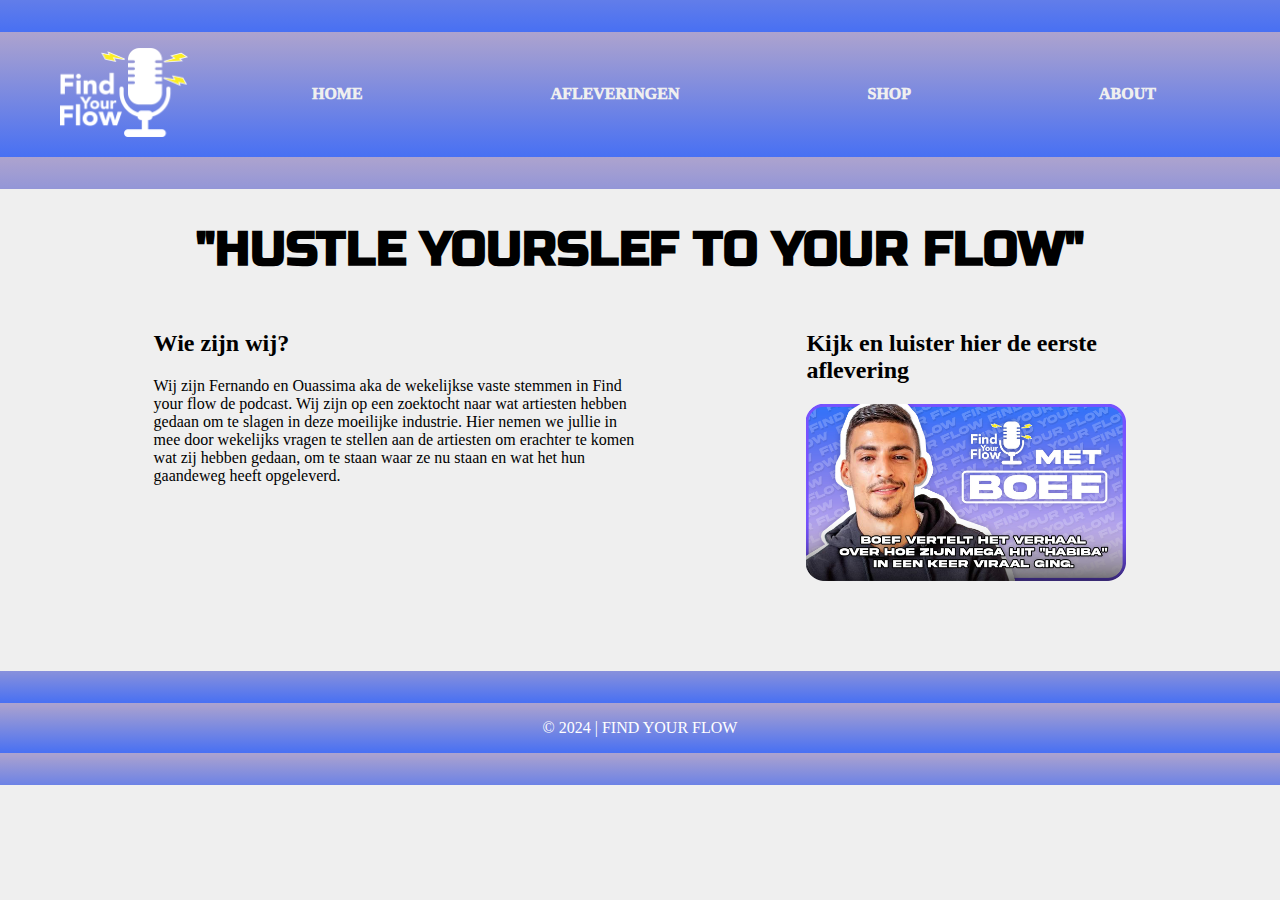
<file: index.html>
<!DOCTYPE html>
<html lang="nl">
    <head>
        <meta charset="UTF-8">
        <meta name="viewport" content="width=device-width, initial-scale1.0"meta>
        <title>Find your Flow</title>
        <link rel="stylesheet" href="style-findyourflow.css">
    </head>

<body>
    <header>
        <nav>
            <ul class="kopjes">
                <li><img src="beeld/logo.png">
                <li><a class="home" href="index.html"> HOME</a>
                <li><a class="afleveringen" href="afleveringen-fyf.html"> AFLEVERINGEN</a>
                <li><a class="shop" href="shop.html"> SHOP</a>
                <li><a class="about" href="about-fyf.html"> ABOUT</a>
            </ul>
        </nav>
    </header>
<main>
    <section>
        <h1 class="homepaginatitel"> "HUSTLE YOURSLEF TO YOUR FLOW"</h1>
        <ul>
            <li>
                <h2>Wie zijn wij?</h2>
                <p>Wij zijn <strong>Fernando en Ouassima</strong> aka de wekelijkse vaste stemmen in Find 
                your flow de podcast. Wij zijn op een zoektocht naar wat artiesten hebben gedaan om te slagen in deze moeilijke industrie. 
                Hier nemen we jullie in mee door wekelijks vragen te stellen aan de artiesten om erachter te komen wat 
                zij hebben gedaan, om te staan waar ze nu staan en wat het hun gaandeweg heeft opgeleverd.</p>
            </li>
            <li>
                <h2>Kijk en luister hier de eerste aflevering</h2>
                <a href="Afleveringen-fyf.html">
                    <img src="beeld/boef.png" alt="boef">
                </a>
            </li>
        </ul>
    </section>
</main>

</body>

<footer>
    <p class="tekstmidden"> © 2024  |   FIND YOUR FLOW</p>
</footer>

</html>
</file>
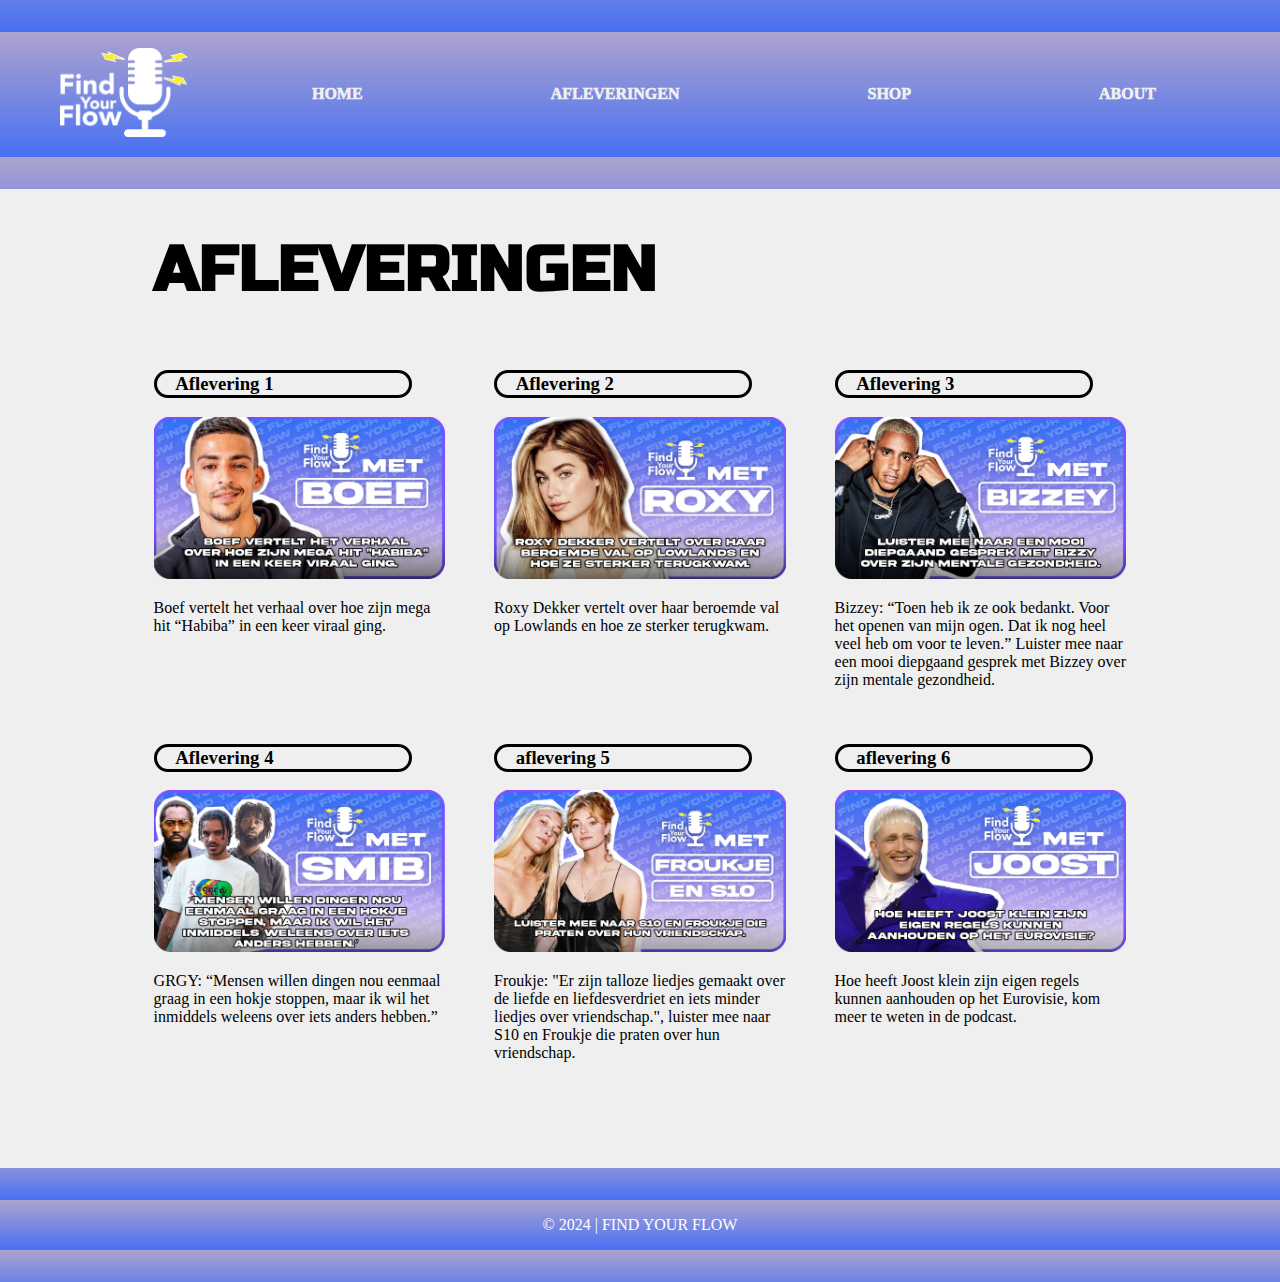
<file: afleveringen-fyf.html>
<!DOCTYPE html>
<html lang="nl">
    <head>
        <meta charset="UTF-8">
        <meta name="viewport" content="width=device-width initial-scale1.0"meta>
        <title>Afleveringen</title>
        <link rel="stylesheet" href="style-findyourflow.css">
    </head>

<body>
    <header>
        <nav>
            <ul class="kopjes">
                <li><img src="beeld/logo.png">
                <li><a class="home" href="index.html"> HOME</a>
                <li><a class="afleveringen" href="afleveringen-fyf.html"> AFLEVERINGEN</a>
                <li><a class="shop" href="shop.html"> SHOP</a>
                <li><a class="about" href="about-fyf.html"> ABOUT</a>
            </ul>
        </nav>
    </header>
   
<main>
<h1>AFLEVERINGEN</h1>
    <ul class="thumbnails">
        <li>
            <h3>Aflevering 1</h3>
            <img src="beeld/boef.png" alt="Youtube thumbnail aflevering 1" title="Aflevering 1 Boef">
            <p>Boef vertelt het verhaal over hoe zijn mega hit “Habiba” in een keer viraal ging.</p>
        </li>

        <li>
            <h3>Aflevering 2</h3>
            <img src="beeld/roxy.png" alt="Youtube thumbnail aflevering 2" title="Aflevering 2 Roxy Dekker">
            <p>Roxy Dekker vertelt over haar beroemde val op Lowlands en hoe ze sterker terugkwam.</p>
        </li>

        <li>
            <h3>Aflevering 3</h3>
            <img src="beeld/Bizzey.png" alt="Youtube thumbnail aflevering 3" title="Aflevering 3 Bizzey">
            <p>Bizzey: “Toen heb ik ze ook bedankt. Voor het openen van mijn ogen. Dat ik nog heel veel heb om voor te leven.” 
            Luister mee naar een mooi diepgaand gesprek met Bizzey over zijn mentale gezondheid.</p>
        </li>

        <li>
            <h3>Aflevering 4</h3>
            <img src="beeld/smib.png" alt="Youtube thumbnail aflevering 4" title="Aflevering 4 SMIB">
            <p>GRGY: “Mensen willen dingen nou eenmaal graag in een hokje stoppen, maar ik wil het inmiddels weleens over iets anders hebben.”</p>
        </li>
        <li>
            <h3>aflevering 5</h3>
            <img src="beeld/froukje en s10.png" alt="Youtube thumbnail aflevering 5" title="Aflevering 5 Froukje & S10">
            <p>Froukje: "Er zijn talloze liedjes gemaakt over de liefde en liefdesverdriet en iets minder liedjes over vriendschap.", 
            luister mee naar S10 en Froukje die praten over hun vriendschap.</p>
        </li>
        <li>
            <h3>aflevering 6</h3>
            <img src="beeld/joost.png" alt="Youtube thumbnail aflevering 6" title="Aflevering 6 Joost Klein">
            <p>Hoe heeft Joost klein zijn eigen regels kunnen aanhouden op het Eurovisie, kom meer te weten in de podcast.</p>
        </li>
    </ul>
</main>

<footer>
    <p class="tekstmidden"> © 2024  |   FIND YOUR FLOW</p>
</footer>

</body>
</html>
</file>
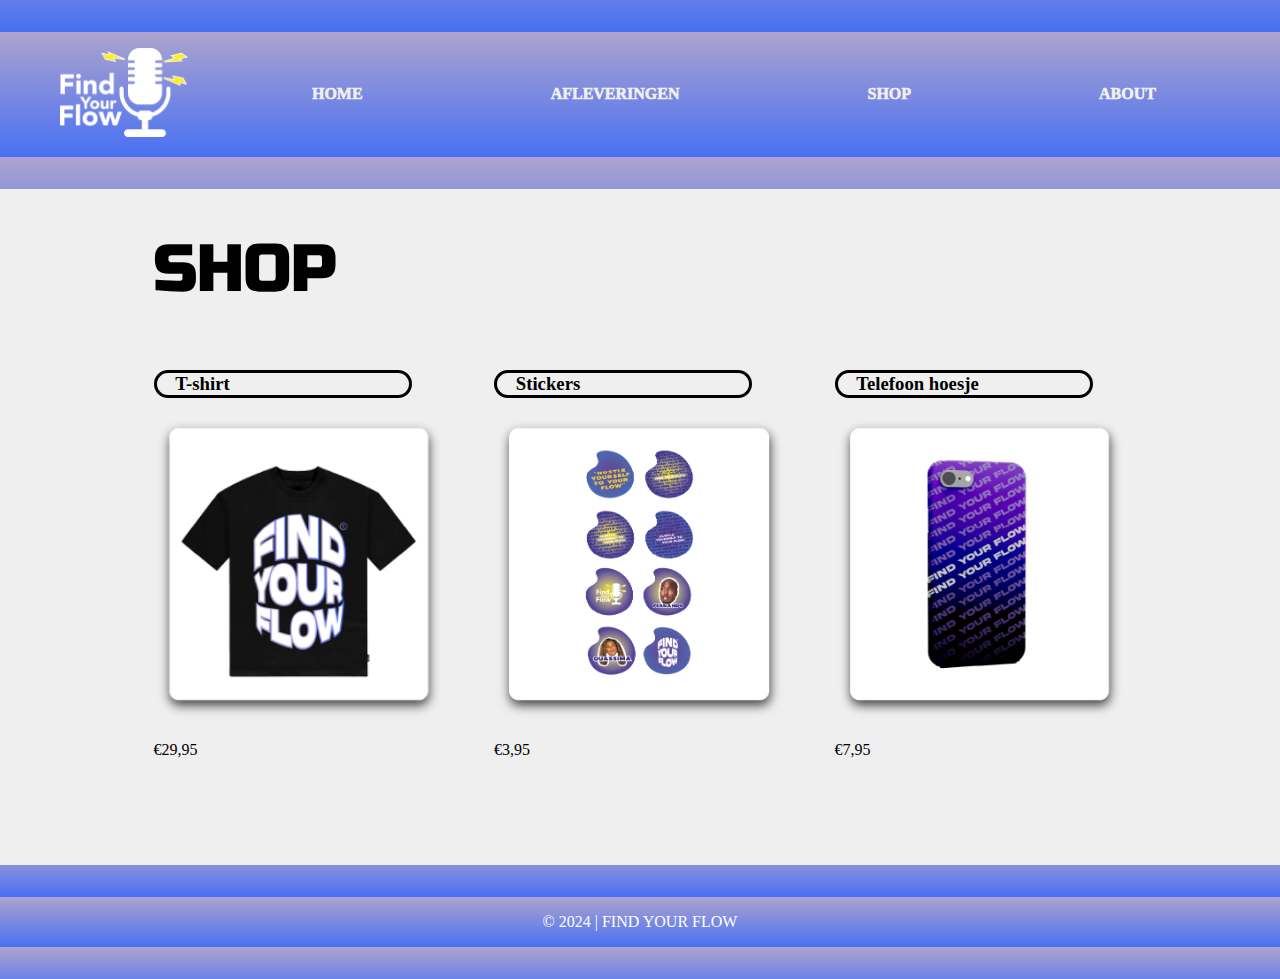
<file: shop.html>
<!DOCTYPE html>
<html lang="nl">
    <head>
        <meta charset="UTF-8">
        <meta name="viewport" content="width=device-width, initial-scale1.0"meta>
        <title>Find your Flow</title>
        <link rel="stylesheet" href="style-findyourflow.css">
    </head>

<body>
    <header>
        <nav>
            <ul class="kopjes">
                <li><img src="beeld/logo.png">
                <li><a class="home" href="index.html"> HOME</a>
                <li><a class="afleveringen" href="afleveringen-fyf.html"> AFLEVERINGEN</a>
                <li><a class="shop" href="shop.html"> SHOP</a>
                <li><a class="about" href="about-fyf.html"> ABOUT</a>
            </ul>
        </nav>
    </header>

<Main>
    <h1>SHOP</h1>

    <ul class="shop-container">
        <li>
            <h3>T-shirt</h3>
            <img src="beeld/shirt.png" alt="T shirt find your flow" title="Aflevering 1 Boef">
            <p>€29,95</p>
        </li>

        <li>
            <h3>Stickers</h3>
            <img src="beeld/stickers.png" alt="Stickers" title="Stickers">
            <p>€3,95</p>
        </li>

        <li>
            <h3>Telefoon hoesje</h3>
            <img src="beeld/telefoon.png" alt="Telefoonhoesje" title="Telefoon hoesje">
            <p>€7,95</p>
        </li>
</Main>

<footer>
    <p class="tekstmidden"> © 2024  |   FIND YOUR FLOW</p>
</footer>

</html>
</file>
<file: style-findyourflow.css>
@font-face {
    font-family: Russo One;
    src: url(fonts/RussoOne-Regular.ttf);
}

body {
    background-color: #efefef;
    margin: 0; /* ruimte tussen de header */
    width: 100%;
}

header {
    position: sticky;
}

header li {
    color: #FFFFFF;
}

.kopjes {
    padding-top: 0%;
    padding-bottom: 0%;
}

nav a {
    color: #efefef;
    font-weight: 500;
}

a:hover {
    font-size: 1.1rem;
    transition: 1s;
}

ul {
    list-style-type: none;
    padding-left: 0;
    margin: 0;
}

main {
    margin-top: 0%;
    margin-bottom: 7%;
    margin-left: 12%;
    margin-right: 12%;
}

section p {
    font-family: "Avenir";
    font-weight: 200;
    border-radius: 2em;
    text-align: left;
}

section ul {
    display: flex;
    direction: column;
    justify-content: space-between;
    gap: 10em;
    flex-grow: 50%;
}

.tekstmidden {
    font-family: "Avenir";
    font-weight: 200;
    border-radius: 2em;
    text-align: center;
}

section h2 {
    font-family: "Avenir";
    border-radius: 90%;
    border-color: #4870f3;
}

section img {
    display: flex;
    width: 20em;
    flex-direction: column;
}

header ul {
    display: flex;
    justify-content: space-evenly;
    list-style-type: none;
    color:#FFFFFF; 
    background-image: linear-gradient(to top, #4870f3, #ada3ce);
    border-image: linear-gradient(to bottom, #4870f3, #ada3ce, #4870f3);
    border-width: 2em;
    border-style: solid;
    border-top-style: solid;
    border-bottom-style: solid;
    border-right-style: none;
    border-left-style: none;
    width: 100%;
}

nav ul {
    display: flex;
    align-items: center;
    justify-content: space-evenly;
    list-style-type: none;
    color:#FFFFFF; 
    width: 100%;
    margin: 0em;
}

nav li:nth-child(n+2) {
    padding-left: 5%;
    padding-right: 5%;
    padding-top: 2%;
    padding-bottom: 2%;
    align-self: center;
    margin: 0em;
}

.kopjes img {
    width: 8em;
    margin: 0;
    padding-top: 1em;
    padding-bottom: 1em;
    padding-left:0%;
    padding-right: 0%;
    align-self: left;
}

nav li:first-of-type {
    padding-left:0%;
    background-color: none;
    justify-content: center;
    align-self: flex-start;
    scale:100%;
}

header a {
    font-family: "Avenir";
    font-weight: 1000;
    text-decoration: none;
}

.hoofdtext {
    text-align: center;
    max-width: 50em;
    background-color: #000000;
    background-image: linear-gradient(#000000, #efefef);
}

h1 {
    font-family: "Russo One";
    text-align: left;
    font-size: 4rem;
}

.homepaginatitel {
    font-family: "Russo One";
    text-align: center;
    font-size: 3rem;
}


.thumbnails p {
    font-family: "Avenir";
    font-size: 0,001rem;
    padding-left: 0,2rem;
}

.thumbnails {
    display: flex;
    flex-wrap: wrap;
    justify-content: space-between;
    flex-direction: row;
    gap: 20px;
    flex-grow: 50%;
    min-height: 0px;
    list-style-type: none;
}

.thumbnails img {
    width: 100%;
    height: auto;
    border-radius: 8px;
}


.thumbnails li {
    width: 30%;
    padding: 2%, auto;
}

.thumbnails h2 {
    font-family: "Avenir";
    border-radius: 90%;
    border-color: #4870f3;
}

.thumbnails h3 {
    font-family: "Avenir";
    font-weight: 900;
    padding-left: 1em;   
    padding-right: 0em;
    border-radius: 2em;
    border-image: black;
    border-style: solid;
    width: 80%;
}

.thumbnails img:hover {
    transform: scale(104%);
    transition: 1s;
}

.shop-container p {
    font-family: "Avenir";
    font-size: 0,001rem;
    padding-left: 0,2rem;
}

.shop-container {
    display: flex;
    flex-wrap: wrap;
    justify-content: space-between;
    flex-direction: row;
    gap: 20px;
    flex-grow: 50%;
    min-height: 0px;
    list-style-type: none;
}

.shop-container img {
    width: 100%;
    height: auto;
    border-radius: 8px;
    padding-right: 3em;
}

.shop-container img:hover {
    transform: scale(110%);
    transition: 1s;
}

.shop-container li {
    width: 30%;
    padding: 2%, auto;
}

.shop-container h2 {
    font-family: "Avenir";
    border-radius: 90%;
    border-color: #4870f3;
}

.shop-container h3 {
    font-family: "Avenir";
    font-weight: 900;
    padding-left: 1em;   
    padding-right: 0em;
    border-radius: 2em;
    border-image: black;
    border-style: solid;
    width: 80%;
}

footer {
    color:#FFFFFF; 
    background-image: linear-gradient(to top, #4870f3, #ada3ce);
    border-image: linear-gradient(to bottom, #4870f3, #ada3ce, #4870f3);
    border-width: 2em;
    border-style: solid;
    border-top-style: solid;
    border-bottom-style: solid;
    border-right-style: none;
    border-left-style: none;
    width: 100%;
}
</file>
